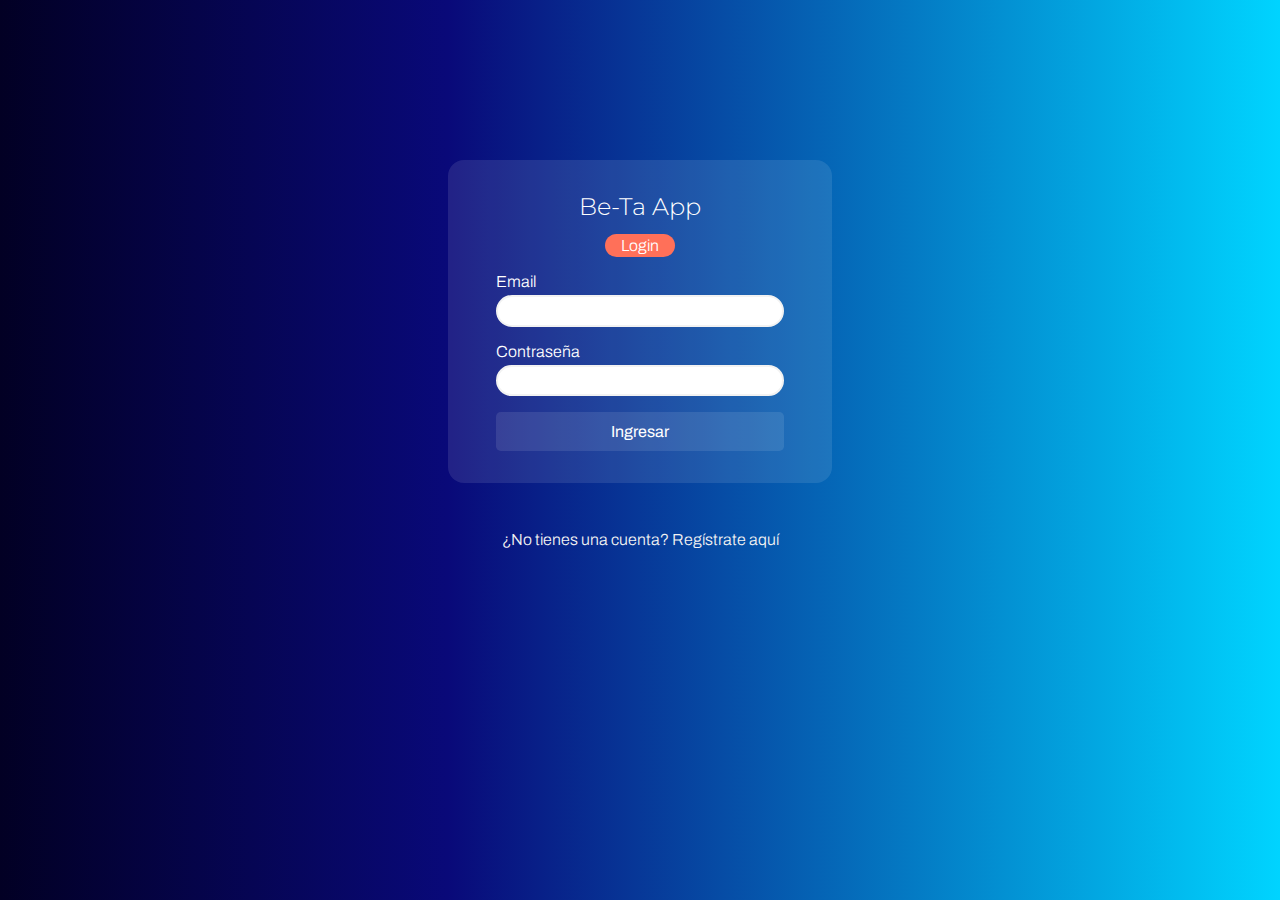
<file: index.html>
<!DOCTYPE html>
<html lang="es">

<head>
  <meta charset="UTF-8">
  <meta http-equiv="X-UA-Compatible" content="IE=edge">
  <meta name="viewport" content="width=device-width, initial-scale=1.0">
  <title>Be-Ta App</title>
  <link rel="icon" type="image/x-icon" href="./assets/DH_Logo_Black.png">
  <meta name="description" content="Digital House CTD | Proyecto integrador | FRONTEND II"/>


  <!-- ---------------- estilos compartidos de login y signup ---------------- -->
  <link rel="stylesheet" href="css/loginSignupStyles.css">

  <!-- ---------------------- logica aplicada en login ----------------------- -->
  <script src="scripts/utils.js"></script>
  <script src="scripts/login.js"></script>

</head>

<body>



  <div class="container">
    <form>
      <div class="form-header">
        <h2>Be-Ta App</h2>
        <p class="rounded">Login</p>
      </div>

      <label>Email</label>
      <input id="inputEmail" type="text">
      <label>Contraseña</label>
      <input id="inputPassword" type="password">

      <button type="submit">Ingresar</button>

    </form>

    <div class="ingresarA">
      <a href="signup.html">¿No tienes una cuenta? Regístrate aquí</a>
    </div>

  </div>

</body>

</html>
</file>
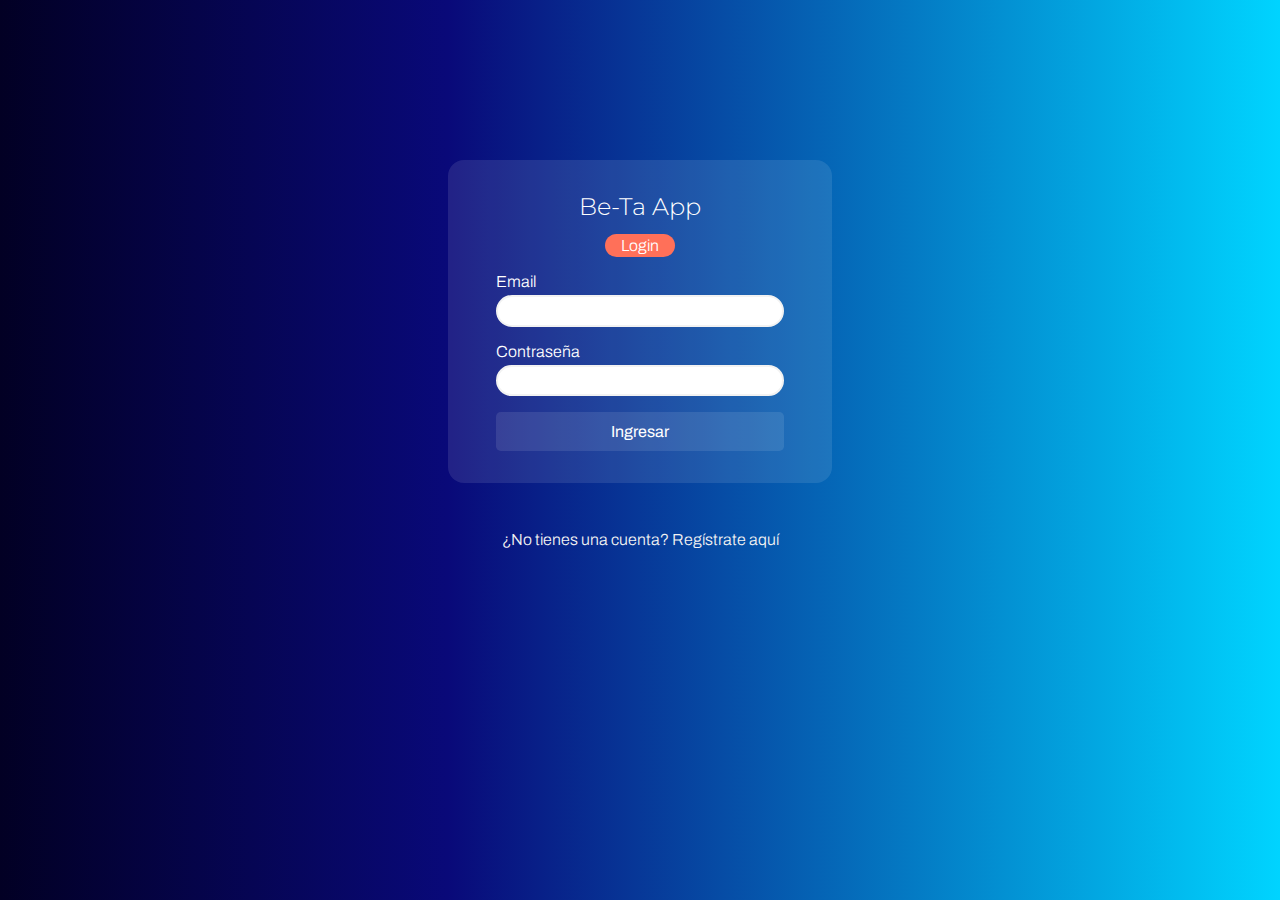
<file: mis-tareas.html>
<!DOCTYPE html>
<html lang="es">

<head>
  <meta charset="UTF-8">
  <meta http-equiv="X-UA-Compatible" content="IE=edge">
  <meta name="viewport" content="width=device-width, initial-scale=1.0">
  <title>Be-Ta App</title>
  <link rel="icon" type="image/x-icon" href="./assets/DH_Logo_Black.png">
  <meta name="description" content="Digital House CTD | Proyecto integrador | FRONTEND II" />

  <!-- ----------------------------- estilos CSS ----------------------------- -->
  <link rel="stylesheet" href="./css/tasksStyles.css">

  <!-- ------------------- libreria de iconos Fontawesome -------------------- -->
  <link rel="stylesheet" href="https://cdnjs.cloudflare.com/ajax/libs/font-awesome/6.1.1/css/all.min.css"
    integrity="sha512-KfkfwYDsLkIlwQp6LFnl8zNdLGxu9YAA1QvwINks4PhcElQSvqcyVLLD9aMhXd13uQjoXtEKNosOWaZqXgel0g=="
    crossorigin="anonymous" referrerpolicy="no-referrer" />

  <!-- logica de la página -->
  <script src="scripts/taks.js"></script>

</head>

<body>

  <!-- cabecera con barra de navegación -->
  <header class="container">
    <nav>
      <h1>Be-Ta App</h1>

      <div class="user-info">
        <p>username</p>
        <div class="user-image"></div>
        <button id="closeApp"><i class="fa-solid fa-right-from-bracket"></i> Cerrar sesión</button>
      </div>
    </nav>
  </header>

  <main class="container">
    <!-- carga de tareas -->
    <form class="nueva-tarea">
      <input id="nuevaTarea" type="text" placeholder="nueva tarea">
      <button type="submit"><i class="fa-solid fa-pencil"></i> Crear tarea</button>
    </form>

    <!-- contenedor vacío para las que pasen a pendientes -->
    <ul class="tareas-pendientes">

    </ul>

    <h2>Tareas finalizadas <span id="cantidad-finalizadas">0</span></h2>
    <!-- contenedor vacío para las que pasen a terminadas -->
    <ul class="tareas-terminadas">

    </ul>

  </main>


  <footer>
    <p>Gaston Balmaceda Frontend</p>
  </footer>
</body>

</html>
</file>
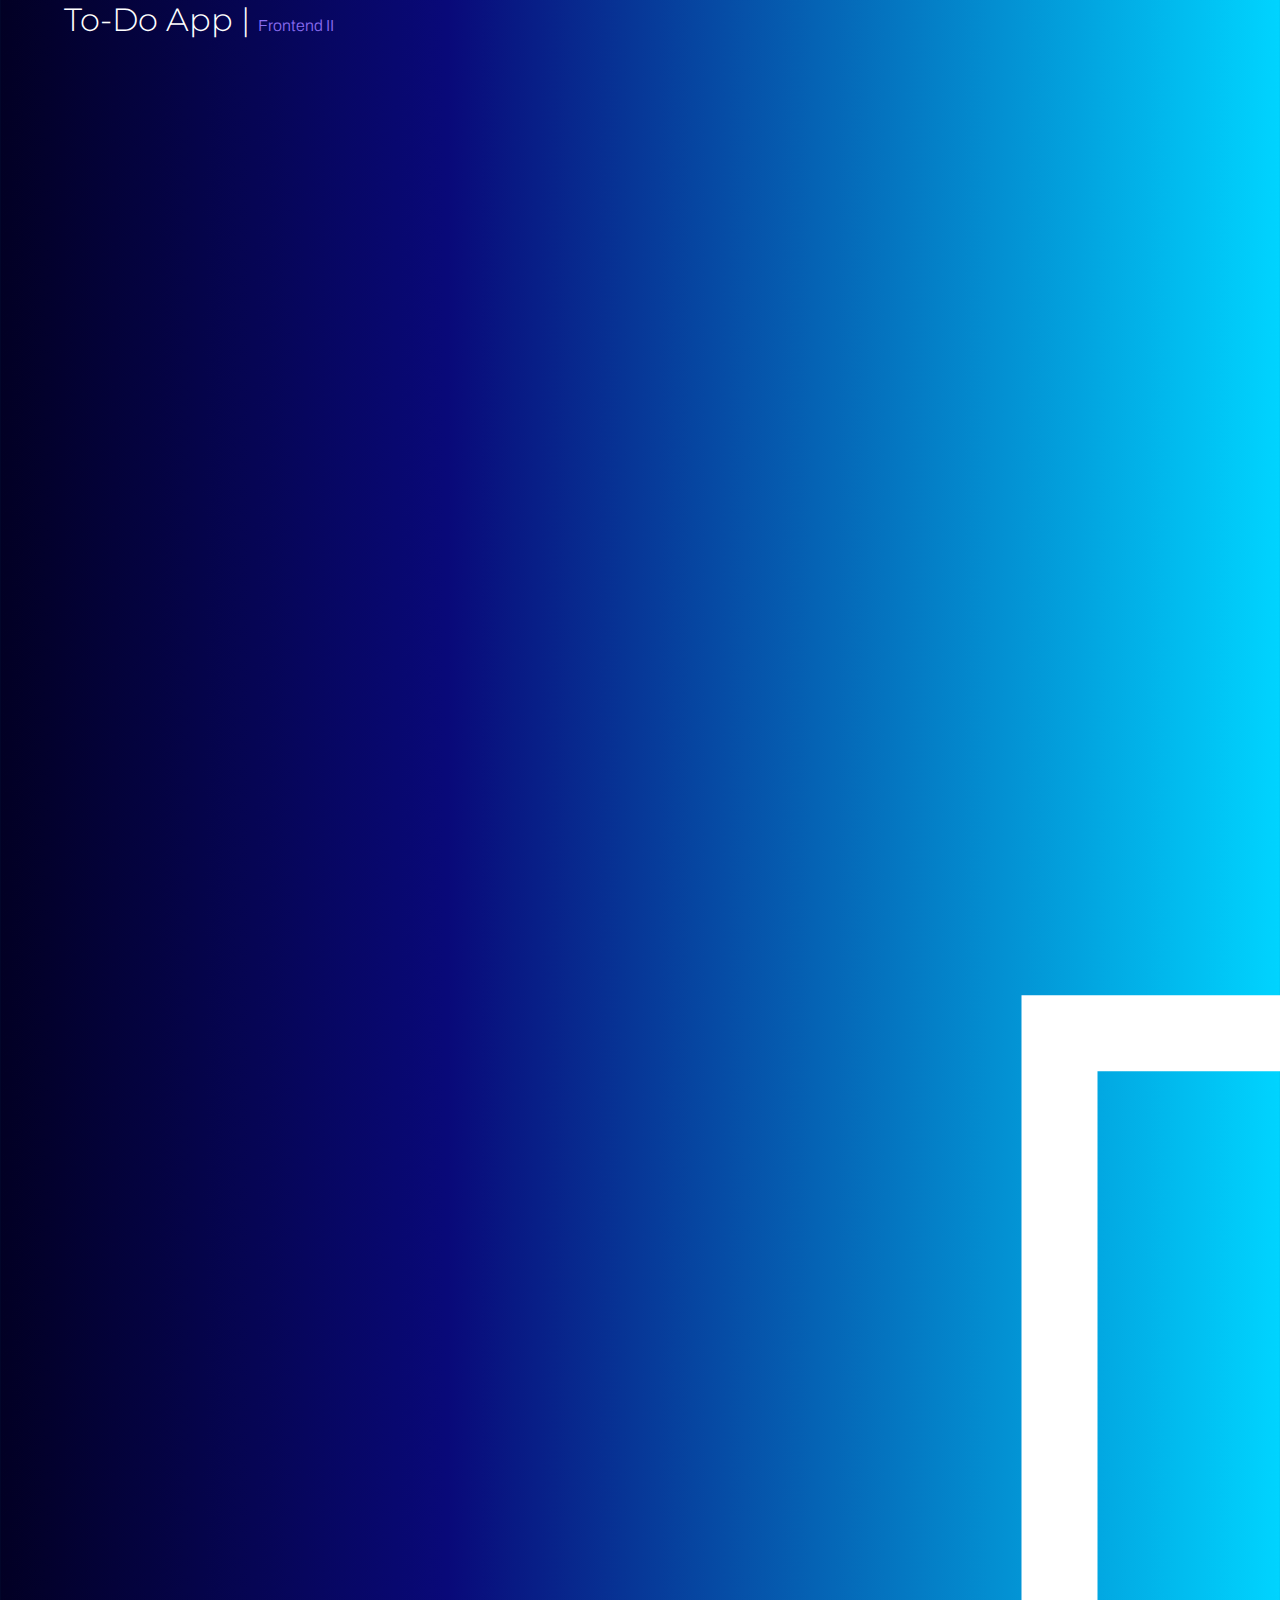
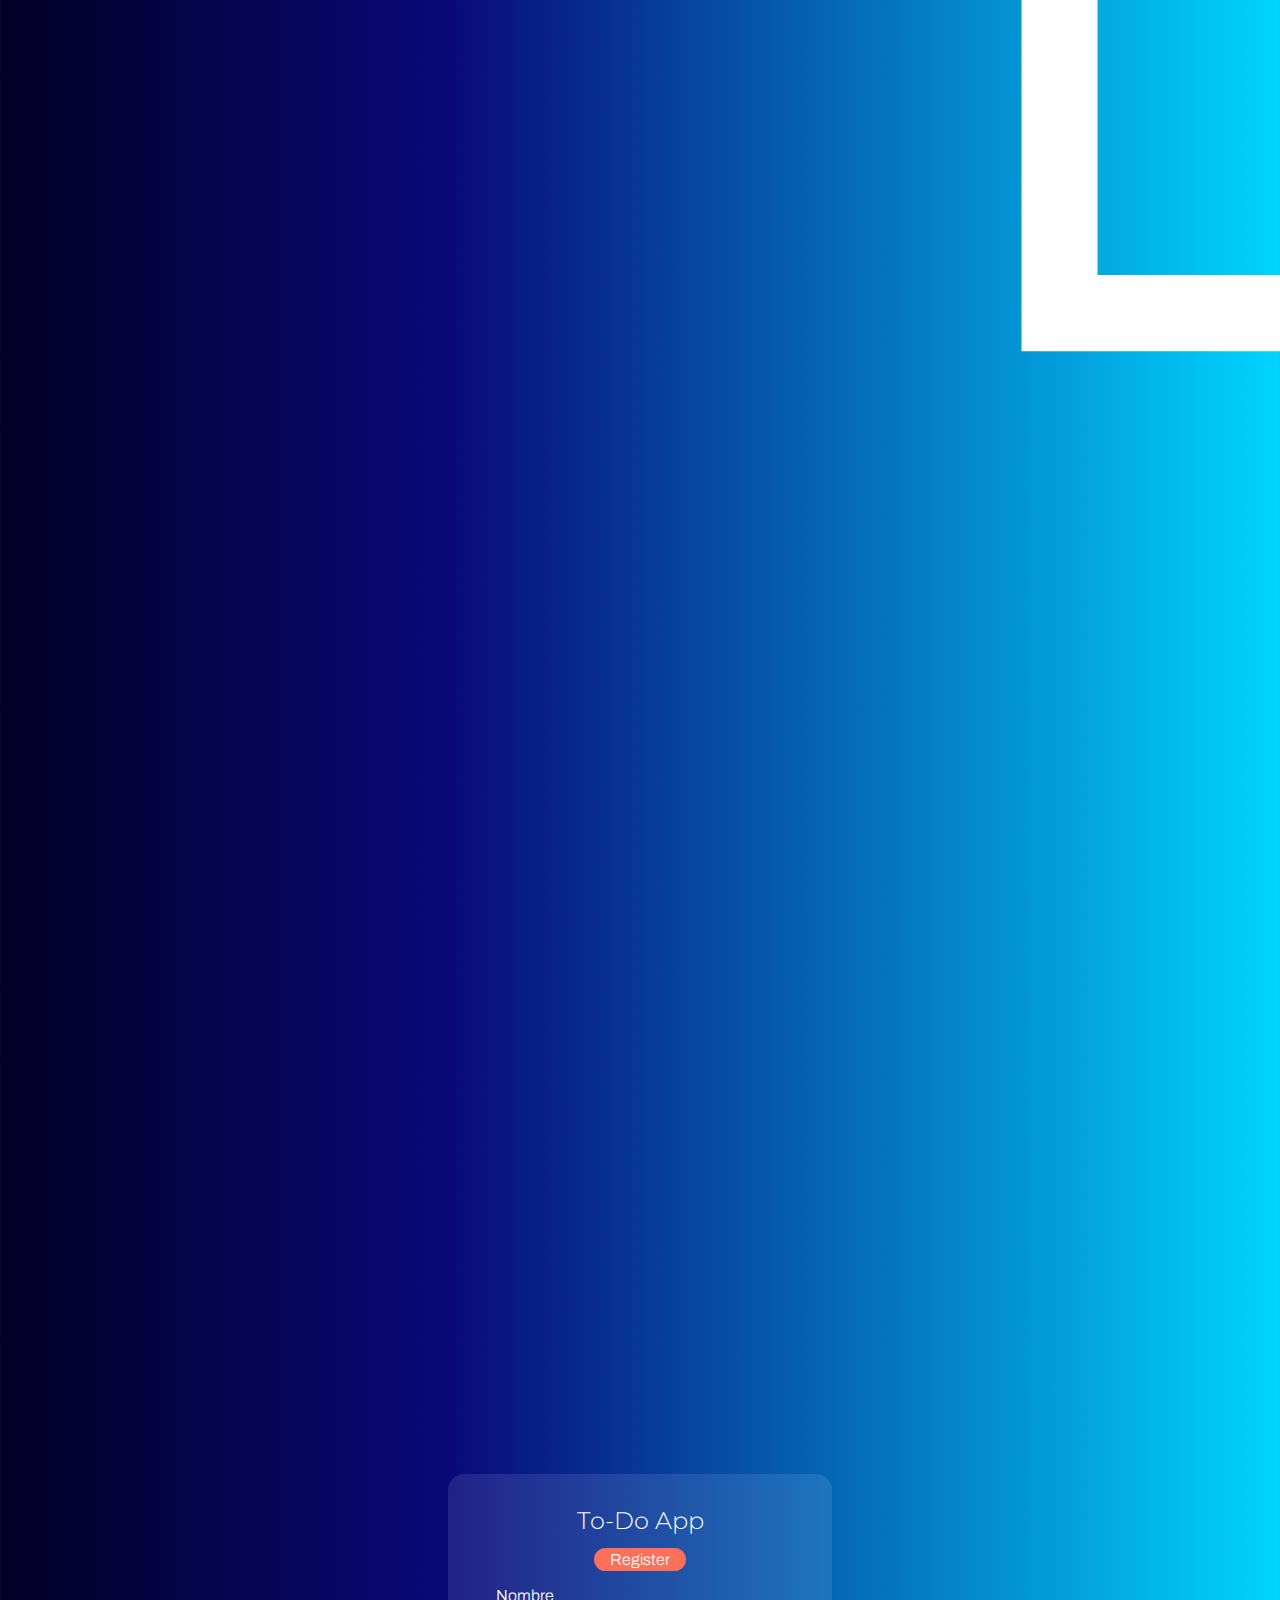
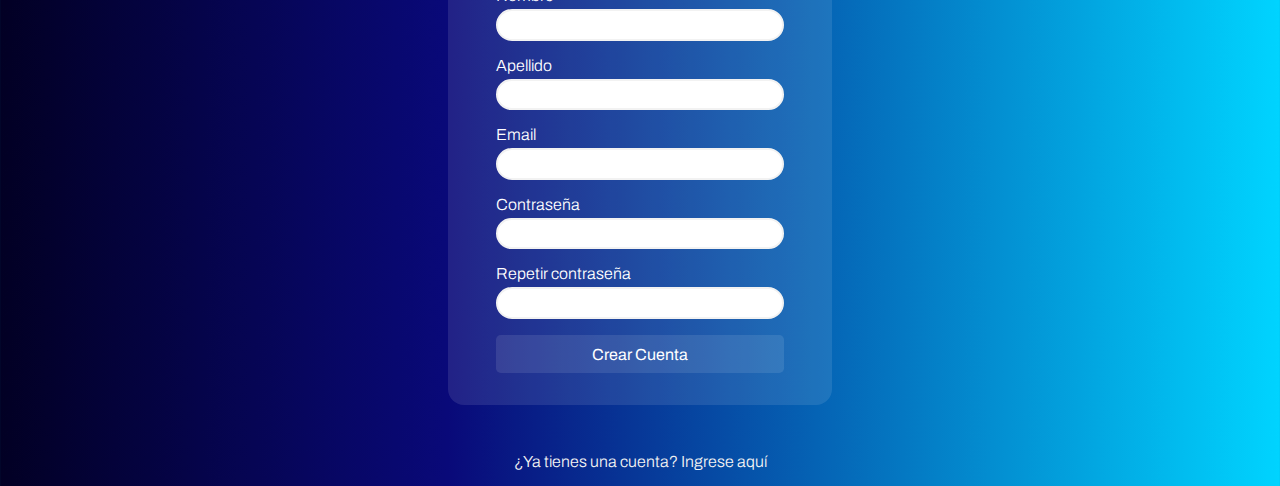
<file: signup.html>
<!DOCTYPE html>
<html lang="es">

<head>
  <meta charset="UTF-8">
  <meta http-equiv="X-UA-Compatible" content="IE=edge">
  <meta name="viewport" content="width=device-width, initial-scale=1.0">
  <title>Be-Ta App</title>
  <link rel="icon" type="image/x-icon" href="./assets/DH_Logo_Black.png">
  <meta name="description" content="Digital House CTD | Proyecto integrador | FRONTEND II"/>


  <!-- ---------------- estilos compartidos de login y signup ---------------- -->
  <link rel="stylesheet" href="css/loginSignupStyles.css">


  <!-- ---------------------- logica aplicada en register -------------------- -->
  <script src="scripts/utils.js" defer></script>
  <script src="scripts/signup.js" defer></script>

</head>

<body>
  <header class="container">
    <nav>
      <h1>To-Do App | <span>Frontend II</span></h1>
      <img src="assets/DigitalHouse_Logo_White.png" alt="logo DH">
    </nav>
  </header>

  <div class="container">
    <form>
      <div class="form-header">
        <h2>To-Do App</h2>
        <p class="rounded">Register</p>
      </div>

      <label>Nombre</label>
      <input id="inputNombre" type="text">

      <label>Apellido</label>
      <input id="inputApellido" type="text">

      <label>Email</label>
      <input id="inputEmail" type="text">

      <label>Contraseña</label>
      <input id="inputPassword" type="password">

      <label>Repetir contraseña</label>
      <input id="inputPasswordRepetida" type="password">

      <button type="submit">Crear Cuenta</button>
    </form>

    <div class="ingresarA">
      <a href="index.html">¿Ya tienes una cuenta? Ingrese aquí</a>
    </div>
  </div>

</body>

</html>
</file>
<file: css/loginSignupStyles.css>
@import url('./globalStyles.css');

body {
    background: rgb(2,0,36);
    background: linear-gradient(90deg, rgba(2,0,36,1) 0%, rgba(9,9,121,1) 35%, rgba(0,212,255,1) 100%); 

}

nav h1 span {
    font-weight: 300;
    font-size: 1rem;
    color: var(--lila);
}
nav img {
    display: block;
    height: 80%;
}

.container {
    padding: 0 5%;
}

form {
    background-color: rgba(255, 255, 255, 0.1);
    max-width: 24rem;
    margin: 10rem auto;
    padding: 2rem 3rem;
    border-radius: 1rem;
    display: flex;
    flex-direction: column;
}


.form-header {
    display: flex;
    flex-direction: column;
    align-items: center;
    margin-bottom: 1rem;
}

.form-header h2 {
    margin-bottom: .8rem;
}

.form-header p {
    background-color: var(--laranja);
    padding: .2rem 1rem;
}

form label {
    margin-bottom: .3rem;
}

form input {
    border-radius: 100vh;
    margin-bottom: 1rem;
    padding: .4rem 1rem;
    border: 2px solid var(--app-grey);
}

form input:focus {
    outline: none;
    border: 2px solid var(--laranja);
}

form button{
    background-color: rgba(255, 255, 255, 0.1);
    color: white;
    padding: .6rem 0;
    border: solid 1px rgba(255, 255, 255, 0);
    border-radius: .3rem;
    font-size: 1rem;
    font-weight: 400;
}
form button:hover{
    border: solid 1px var(--laranja);
}

.ingresarA {
    margin-top: -8rem;
    padding: 1rem 0;
    text-align: center;
}

.ingresarA a {
    color: var(--app-grey);
    text-decoration: none;
}
.ingresarA a:hover{
    color: var(--laranja);
}
</file>
<file: css/tasksStyles.css>
@import url('./globalStyles.css');


body {
    background: rgb(2,0,36);
    background: linear-gradient(90deg, rgba(2,0,36,1) 0%, rgba(9,9,121,1) 35%, rgba(0,212,255,1) 100%); 

}

header {
    background-color: rgba(255, 255, 255, 0.1);
    height: 5rem;
    margin-bottom: 3rem;
}

nav {
    padding: 1rem;
    height: 100%;
    display: flex;
    justify-content: space-between;
    align-items: center;
}

nav .user-info {
    display: flex;
    justify-content: space-between;
    align-items: center;
}

nav .user-info .user-image {
    width: 40px;
    height: 40px;
    background-color: white;
    background-image: url('../assets/user.png');
    background-repeat: no-repeat;
    background-position: center;
    background-size: cover;
    border-radius: 50vh;
    margin-left: .5rem;
}

nav .user-info button {
    background-color: var(--laranja);
    color: white;
    padding: .5rem 1rem;
    margin-left: 2rem;
    border-radius: .3rem;
    font-size: .8rem;
    font-weight: 400;
}


.container {
    padding: 0 5%;
}

form {
    background-color: rgba(255, 255, 255, 0.1);
    padding: 2rem 3rem;
    margin-bottom: 1rem;
    border-radius: 1rem;
    display: flex;
    justify-content: space-around;
    align-items: center;
}

form input {

    flex-grow: 1;
    border-radius: 100vh;
    padding: .5rem 1rem;
    border: 2px solid var(--app-grey);
}

form input:focus {
    outline: none;
    border: 2px solid var(--laranja);
}

form button {
    background-color: rgba(255, 255, 255, 0.1);
    color: white;
    padding: .8rem 1.5rem;
    border: solid 1px rgba(255, 255, 255, 0); ;
    border-radius: .3rem;
    font-size: 1rem;
    margin-left: 1rem;
    font-weight: 400;
}

form button:hover {
    border: 1px solid var(--laranja);
}

main ul {
    color: black;
}

main h2 {
    margin: 1.5rem 0 .5rem 0;
}

/* ------------Tareas pendientes */
.tareas-pendientes .tarea {
    background-color: var(--app-grey);
    margin-bottom: .7rem;
    border-radius: .5rem;
    border-left: .6rem solid var(--azul);
    padding: .5rem 1rem;
    display: flex;
    justify-content: space-between;
    align-items: center;
}

.tareas-pendientes .tarea i {
    pointer-events: none;
    color: var(--azul);
    font-size: 1.4rem;
    border-radius: 50vh;
}

.tareas-pendientes .tarea button {
    border-radius: 50vh;
}

.tareas-pendientes .tarea button:hover i {
    color: var(--laranja);
}

.tareas-pendientes .tarea button:active {
    background-color: var(--laranja);
}

.tareas-pendientes .tarea .descripcion {
    padding: .3rem .5rem;
    flex-grow: 1;
    display: flex;
    align-items: center;
}

.tareas-pendientes .tarea .descripcion .nombre {
    flex-grow: 1;
}

.tareas-pendientes .tarea .descripcion .timestamp {
    margin-left: 1rem;
    padding: .3rem .8rem;
    border-radius: 50vh;
    background-color: white;
    color: grey;
    font-size: .9rem;
}

/* ------------Tareas terminadas */
#cantidad-finalizadas {
    background-color: rgba(255, 255, 255, 0.1);;
    border-radius: 50vh;
    padding: .1rem .5rem;
    border: solid 1px var(--laranja);
}

.tareas-terminadas .tarea {
    background-color: var(--app-grey);
    margin-bottom: .7rem;
    border-radius: .5rem;
    border-left: .6rem solid var(--laranja);
    padding: .5rem;
    display: flex;
    justify-content: space-between;
    align-items: center;
}

.tareas-terminadas .tarea .hecha i {
    font-size: 1.4rem;
    border-radius: 50vh;
    color: var(--laranja);
}

.cambios-estados i {
    pointer-events: none;
}

.tareas-terminadas .tarea .descripcion {
    padding: .3rem .5rem;
    color: grey;
    flex-grow: 1;
    display: flex;
    align-items: center;
}

.tareas-terminadas .tarea .descripcion .nombre {
    text-decoration: line-through;
    flex-grow: 1;
}

.tareas-terminadas .tarea .descripcion button {
    font-size: .9rem;
    color: white;
    margin-left: .6rem;
    padding: .4rem;
    border-radius: .3rem;
}

.tareas-terminadas .tarea .cambios-estados button:hover {
    color: var(--negro);
}

.tareas-terminadas .tarea .cambios-estados button:active {
    color: white;
}


.tareas-terminadas .tarea .descripcion .incompleta {
    background-color: rgba(255, 255, 255, 0.1);
    border: solid 1px var(--azul);
    color: var(--azul);
}

.tareas-terminadas .tarea .descripcion .incompleta:hover {
    border: solid 1px var(--app-grey);
    background-color: var(--azul);
    color: var(--app-grey);
}

.tareas-terminadas .tarea .descripcion .borrar {
    background-color: rgba(255, 255, 255, 0.1);
    border: solid 1px var(--laranja);
    color: var(--laranja);
}
.tareas-terminadas .tarea .descripcion .borrar:hover{
    border: solid 1px var(--app-grey);
    background-color: var(--laranja);
    color: var(--app-grey);
}

footer {
    height: 2rem;
    width: 100%;
    background-color: var(--negro);
    position: fixed;
    bottom: 0;
    display: flex;
    justify-content: center;
    align-items: center;
}

footer img {
    height: 100%;
}
</file>
